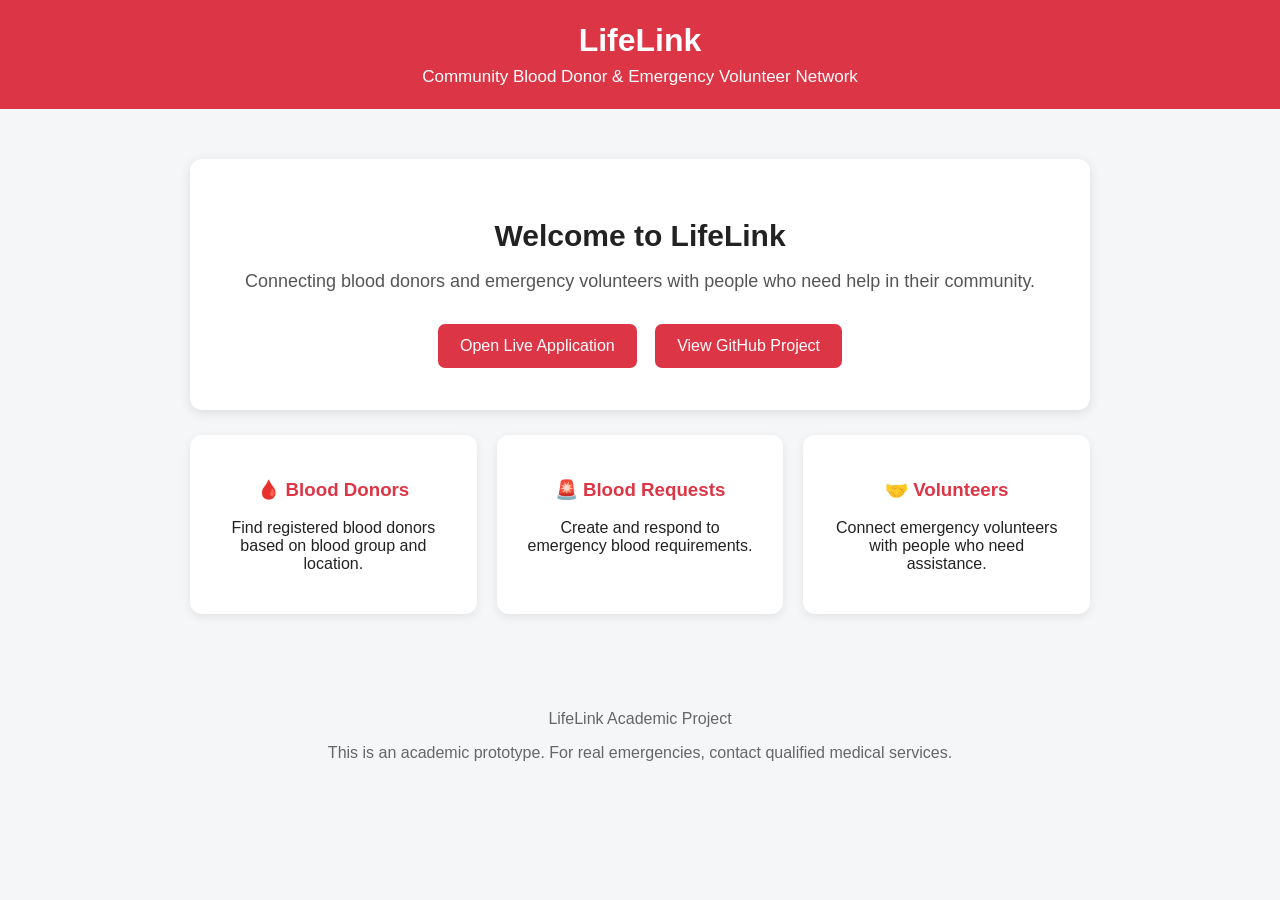
<file: index.html>
<!DOCTYPE html>
<html lang="en">
<head>
  <meta charset="UTF-8">
  <meta name="viewport" content="width=device-width, initial-scale=1.0">
  <title>LifeLink - Blood Donor Network</title>

  <style>
    body {
      margin: 0;
      font-family: Arial, sans-serif;
      background: #f5f6f8;
      color: #222;
    }

    header {
      background: #dc3545;
      color: white;
      padding: 22px;
      text-align: center;
    }

    header h1 {
      margin: 0;
      font-size: 32px;
    }

    header p {
      margin: 8px 0 0;
      font-size: 17px;
    }

    .container {
      max-width: 900px;
      margin: 30px auto;
      padding: 20px;
    }

    .hero {
      background: white;
      padding: 35px;
      border-radius: 12px;
      text-align: center;
      box-shadow: 0 3px 12px rgba(0,0,0,0.1);
    }

    .hero h2 {
      font-size: 30px;
      margin-bottom: 12px;
    }

    .hero p {
      font-size: 18px;
      color: #555;
    }

    .buttons {
      margin-top: 25px;
    }

    .btn {
      display: inline-block;
      padding: 13px 22px;
      margin: 7px;
      background: #dc3545;
      color: white;
      text-decoration: none;
      border-radius: 7px;
      font-size: 16px;
    }

    .btn:hover {
      background: #b02a37;
    }

    .cards {
      display: flex;
      gap: 20px;
      flex-wrap: wrap;
      margin-top: 25px;
    }

    .card {
      flex: 1;
      min-width: 220px;
      background: white;
      padding: 25px;
      border-radius: 12px;
      text-align: center;
      box-shadow: 0 3px 10px rgba(0,0,0,0.08);
    }

    .card h3 {
      color: #dc3545;
    }

    footer {
      text-align: center;
      padding: 30px;
      color: #666;
    }
  </style>
</head>

<body>

  <header>
    <h1>LifeLink</h1>
    <p>Community Blood Donor & Emergency Volunteer Network</p>
  </header>

  <div class="container">

    <section class="hero">
      <h2>Welcome to LifeLink</h2>

      <p>
        Connecting blood donors and emergency volunteers
        with people who need help in their community.
      </p>

      <div class="buttons">
        <a class="btn"
           href="https://lifelink-community-blood-donor-network.onrender.com/">
           Open Live Application
        </a>

        <a class="btn"
           href="https://github.com/nikith-dr/LifeLink-Community-Blood-Donor-Network">
           View GitHub Project
        </a>
      </div>
    </section>

    <div class="cards">

      <div class="card">
        <h3>🩸 Blood Donors</h3>
        <p>
          Find registered blood donors based on
          blood group and location.
        </p>
      </div>

      <div class="card">
        <h3>🚨 Blood Requests</h3>
        <p>
          Create and respond to emergency blood
          requirements.
        </p>
      </div>

      <div class="card">
        <h3>🤝 Volunteers</h3>
        <p>
          Connect emergency volunteers with
          people who need assistance.
        </p>
      </div>

    </div>

  </div>

  <footer>
    <p>
      LifeLink Academic Project
    </p>

    <p>
      This is an academic prototype.
      For real emergencies, contact qualified medical services.
    </p>
  </footer>

</body>
</html>
</file>
